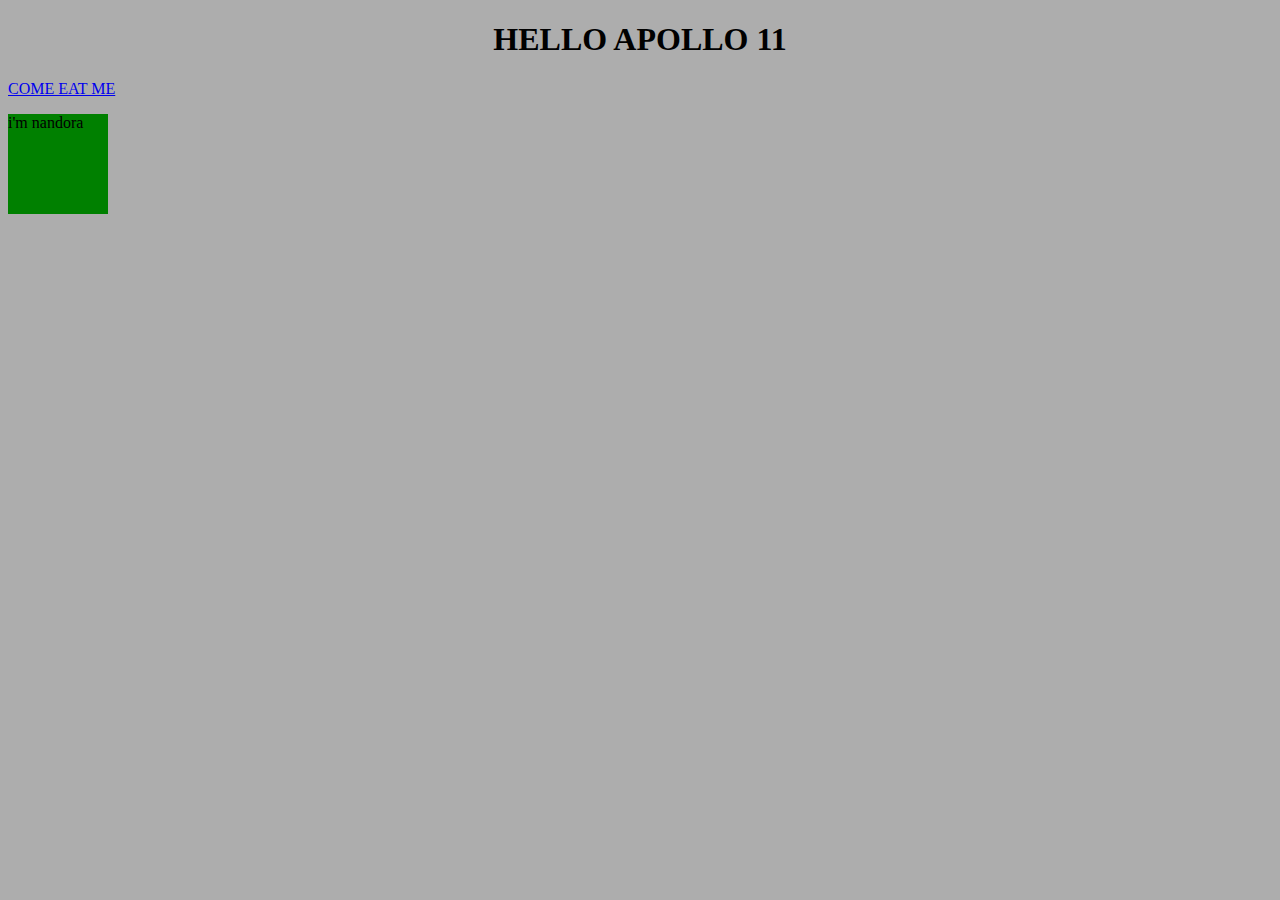
<file: index.html>
<!DOCTYPE html>
<html>
<head>
	<title>Apollo 11</title>
	<script type="text/javascript" src="js/script.js"></script> 
	<link rel="stylesheet" type="text/css" href="css/style.css">
</head>	
<body>
	<h1>hello apollo 11</h1>
	<a href="#" onclick="doCoolStuff();">COME EAT ME</a>
	<div class="cool" id ="cool">
		<p>i'm nandora</p>
	</div>
</body>
</html>
</file>
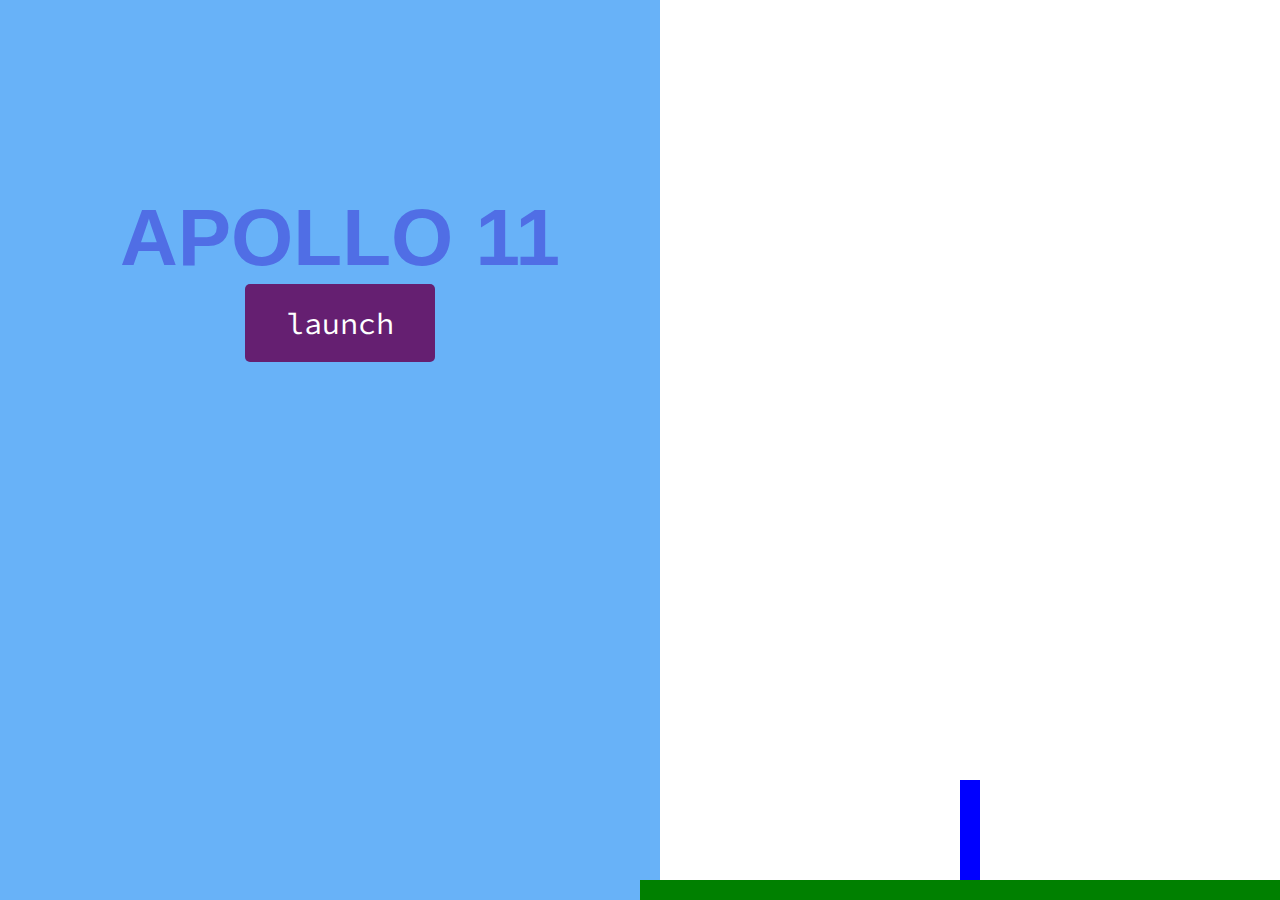
<file: rocket.html>
<!DOCTYPE html>
<html>
<head>
	<title>Rocket Launch sequence!</title>
	<link rel ="stylesheet" type="text/css" href="css/rocket.css">
	<script type="text/javascript" src="js/rocket.js"></script>
	<link href="https://fonts.googleapis.com/css?family=Coda+Caption:800|Source+Code+Pro:600" rel="stylesheet">
</head>
<body class = "body-state1">
	<div class="left">
		<div class="state1">
			<h1>Apollo 11</h1>
			<a href="#" class="button" onclick="changeState(2)">Launch</a>
		</div>

		<div class="state2">
			<h1 id = "countdown">10</h1>
			<a href="#" class="button" onclick="changeState(1)">Abort</a>
		</div>

		<div class="state3">
			<h1>Lift Off!</h1>
		</div>

		<div class="state4">
			<h2>That's one small step for a man, one giant leap for mankind.</h2>
			<a href="#" class="button" onclick="changeState(1)">again!</a>
		</div>

		<div class="state5">
			<h1 >Oh No!</h1>
			<a href="#" class="button" onclick="changeState(1)">again!</a>
		</div>
	</div>

	<div class="right">
		<div class="ground"></div>
		<div class="rocket"></div>
	</div>
</body>
</html>
</file>
<file: css/style.css>
body {
	background-color:#adadad;
}
h1 {
	font-family:cambria;
	text-transform:uppercase;
	text-align: center;
}

.cool {
	width:100px;
	height:100px;
	background-color:green;
	transition: background-color 1s;
}

.cool.red{
	background-color:red;
}
</file>
<file: css/rocket.css>
.left {
	position:fixed;
	background-color:#68B2F8;
	width:50%;
	height:100%;
	top:0;
	left:0;
	padding-left:20px;
}

.right {
	position:fixed;
	background-image:url('https://imgur.com/FjXuQ2E.png');
	width:50%;
	height:100%;
	top:0;
	right:0;
}

.ground {
	position:absolute;
	background-color:green;
	bottom:0;
	left:0;
	width:100%;
	height:20px;
}

.rocket{
	position:absolute;
	left:50%;
	bottom:20px;
	width:20px;
	height:100px;
	background-color:blue;
	transition:bottom 10s;
}

body.body-state1 .rocket{transition:none;
}

body.body-state3 .rocket, body.body-state4 .rocket {
	bottom:1000px;
}

.state1, .state2, .state3, .state4, .state5{
	display:none;}

body.body-state1 .state1{display:block;}
body.body-state2 .state2{display:block;}
body.body-state3 .state3{display:block;}
body.body-state4 .state4{display:block;}
body.body-state5 .state5{display:block;}

a {

}

a.button {
display:block;
width:150px;
padding:20px;
border-radius:5px;
margin-right: auto;
margin-left: auto;
background:#651F71;
color:#fff;
text-decoration: none;
text-align:center;
font-family:'Source Code Pro', monospace;
text-transform: lowercase;
font-size:30px;
transition:0.5s;
}

a.button:hover {
color:#651F71;
background-color:#fff;
}

h1 {font-family: 'Coda Caption', sans-serif;
font-size: 80px;
text-transform: uppercase;
color:#506EE5;
text-align: center;
margin-top:30%;
margin-bottom: 0;}

h2 {font-family: 'Coda Caption', sans-serif;
font-size:40px;
text-align:center;
margin-top:30%;
color:#506EE5;
margin-bottom: 0}
</file>
